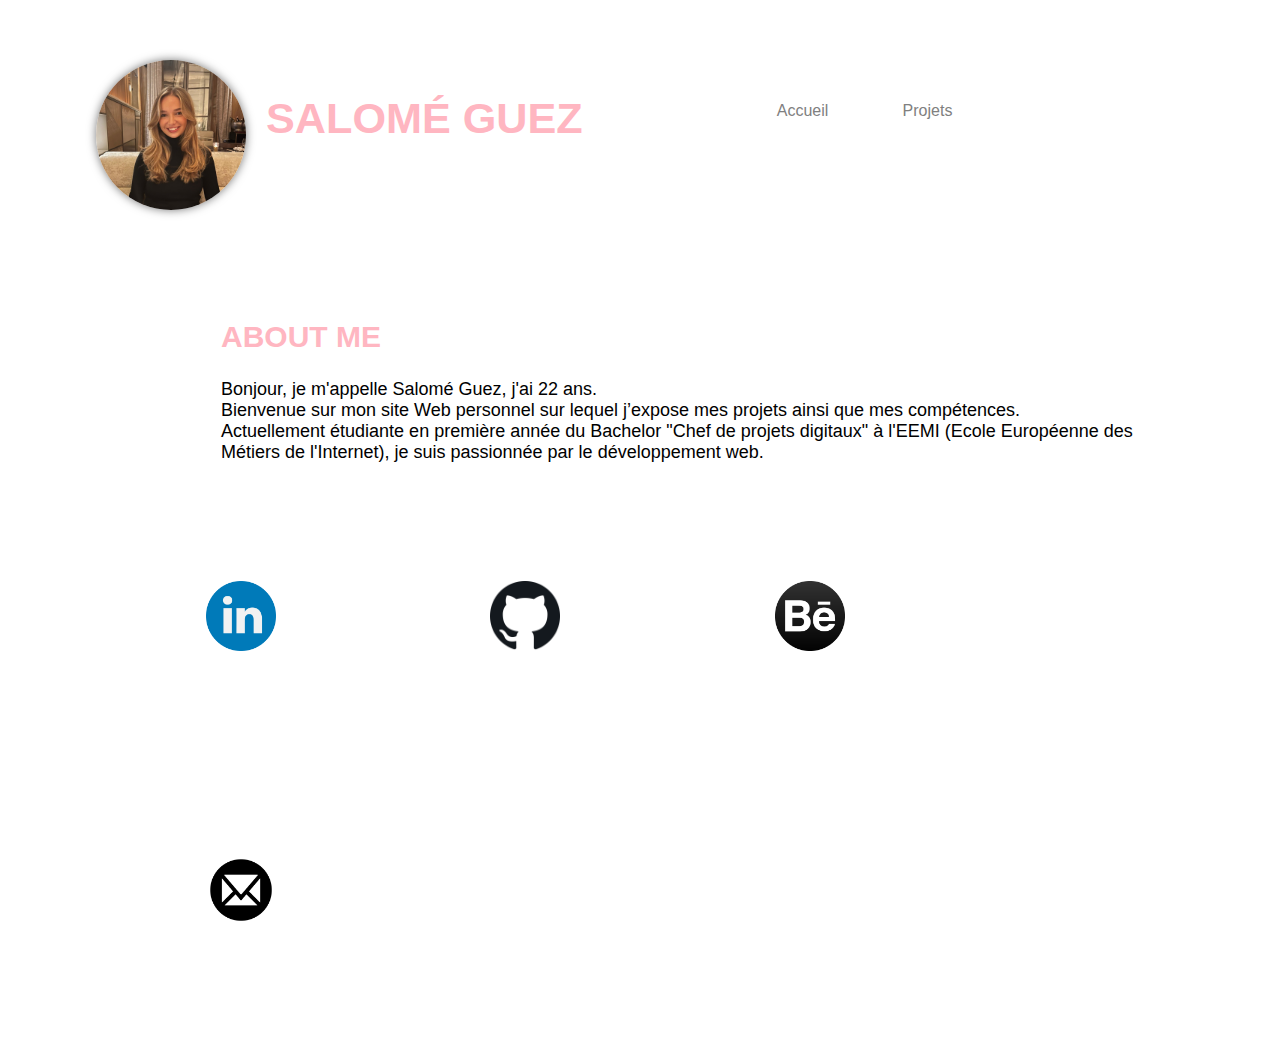
<file: index.html>
<!DOCTYPE html>
<html lang="fr">
<head>
	<meta charset="utf-8">
	<title> Site Présentation Salomé</title>
	<link rel="stylesheet" type="text/css" href="stylesite.css">
</head>

<body>
<header>
   
		<div class="photo">
			<img src="images/photoprofil.jpeg">
		</div>

		<h1 class="prenom_nom"> SALOMÉ GUEZ </h1>
		<nav>
            <ul>
            	<li><a href="index.html" class="catego">Accueil</a></li>
            	<li><a href="projets.html" class="catego">Projets</a></li>
            </ul>
        </nav>
    </header>

   <main>

	 <div class="presentation">

	<h2> ABOUT ME </h2>

	  <p>
	    Bonjour, je m'appelle Salomé Guez, j'ai 22 ans. <br>
	    Bienvenue sur mon site Web personnel sur lequel j’expose mes projets ainsi que mes compétences.<br>
	    Actuellement étudiante en première année du Bachelor "Chef de projets digitaux" à l'EEMI (Ecole Européenne des Métiers de l'Internet), je suis passionnée par le développement web. <br>

	  </p>
	 </div>
 </main>
 <footer>
	<ul>
		<li><a href="https://www.linkedin.com/in/salomé-guez-32a200224/"> 
		<div class="footer"><img src="images/linkedin.png" class="linkedin" alt="logo linkedin"></a></li></div>
		<li> <a href="https://github.com/SalomeGuez?tab=repositories"> 
		<div class= "footer"><img src="images/git.png" alt="github logo"></a></li></div>
		<li> <a href="https://www.behance.net/salomguez"> 
		  <div class= "footer"><img src="images/Behance.png" alt="behance logo"></a></li></div>
		<li><a href="mailto:guezsalome@gmail.com" class="link" target="_blank">
		<div class="footerr"><img src="images/mail.png" alt="mail logo"></a></li></div>
	  </div>
	</ul>
  </footer>
</body>
</html>
</file>
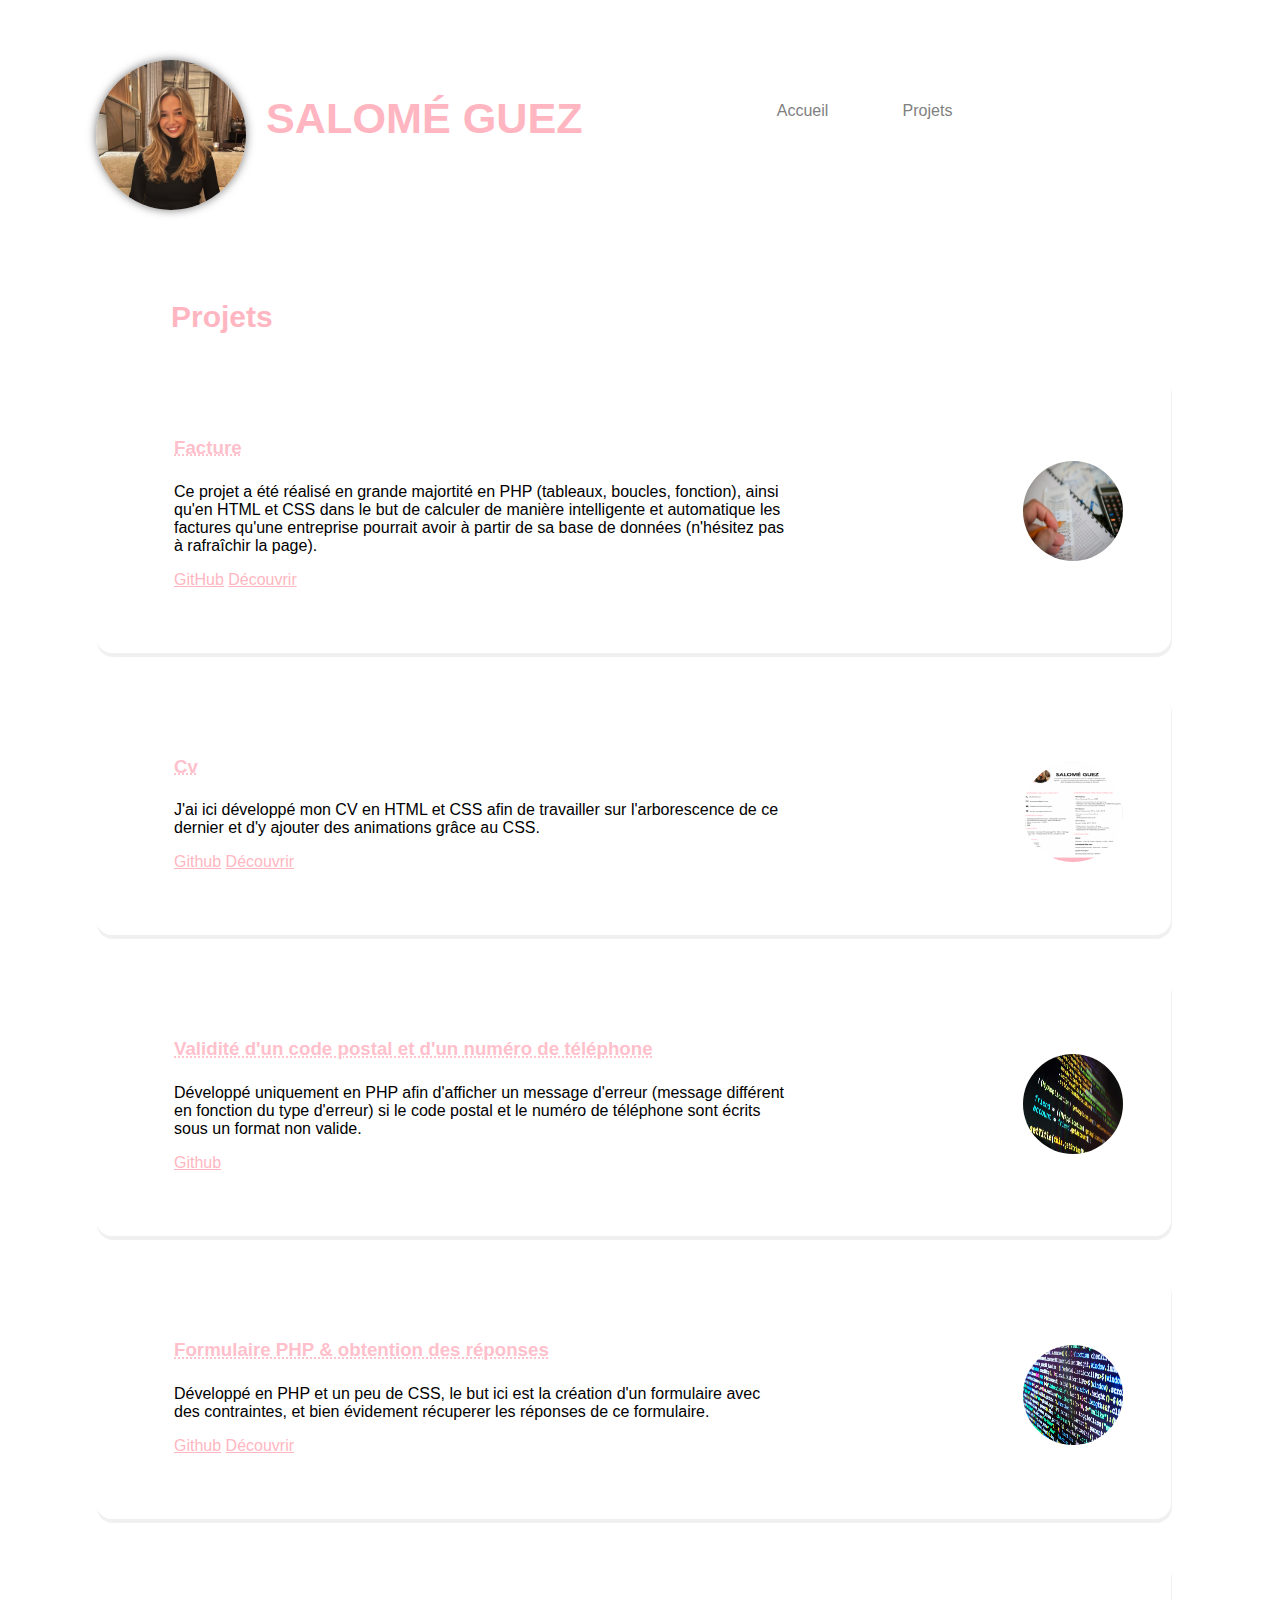
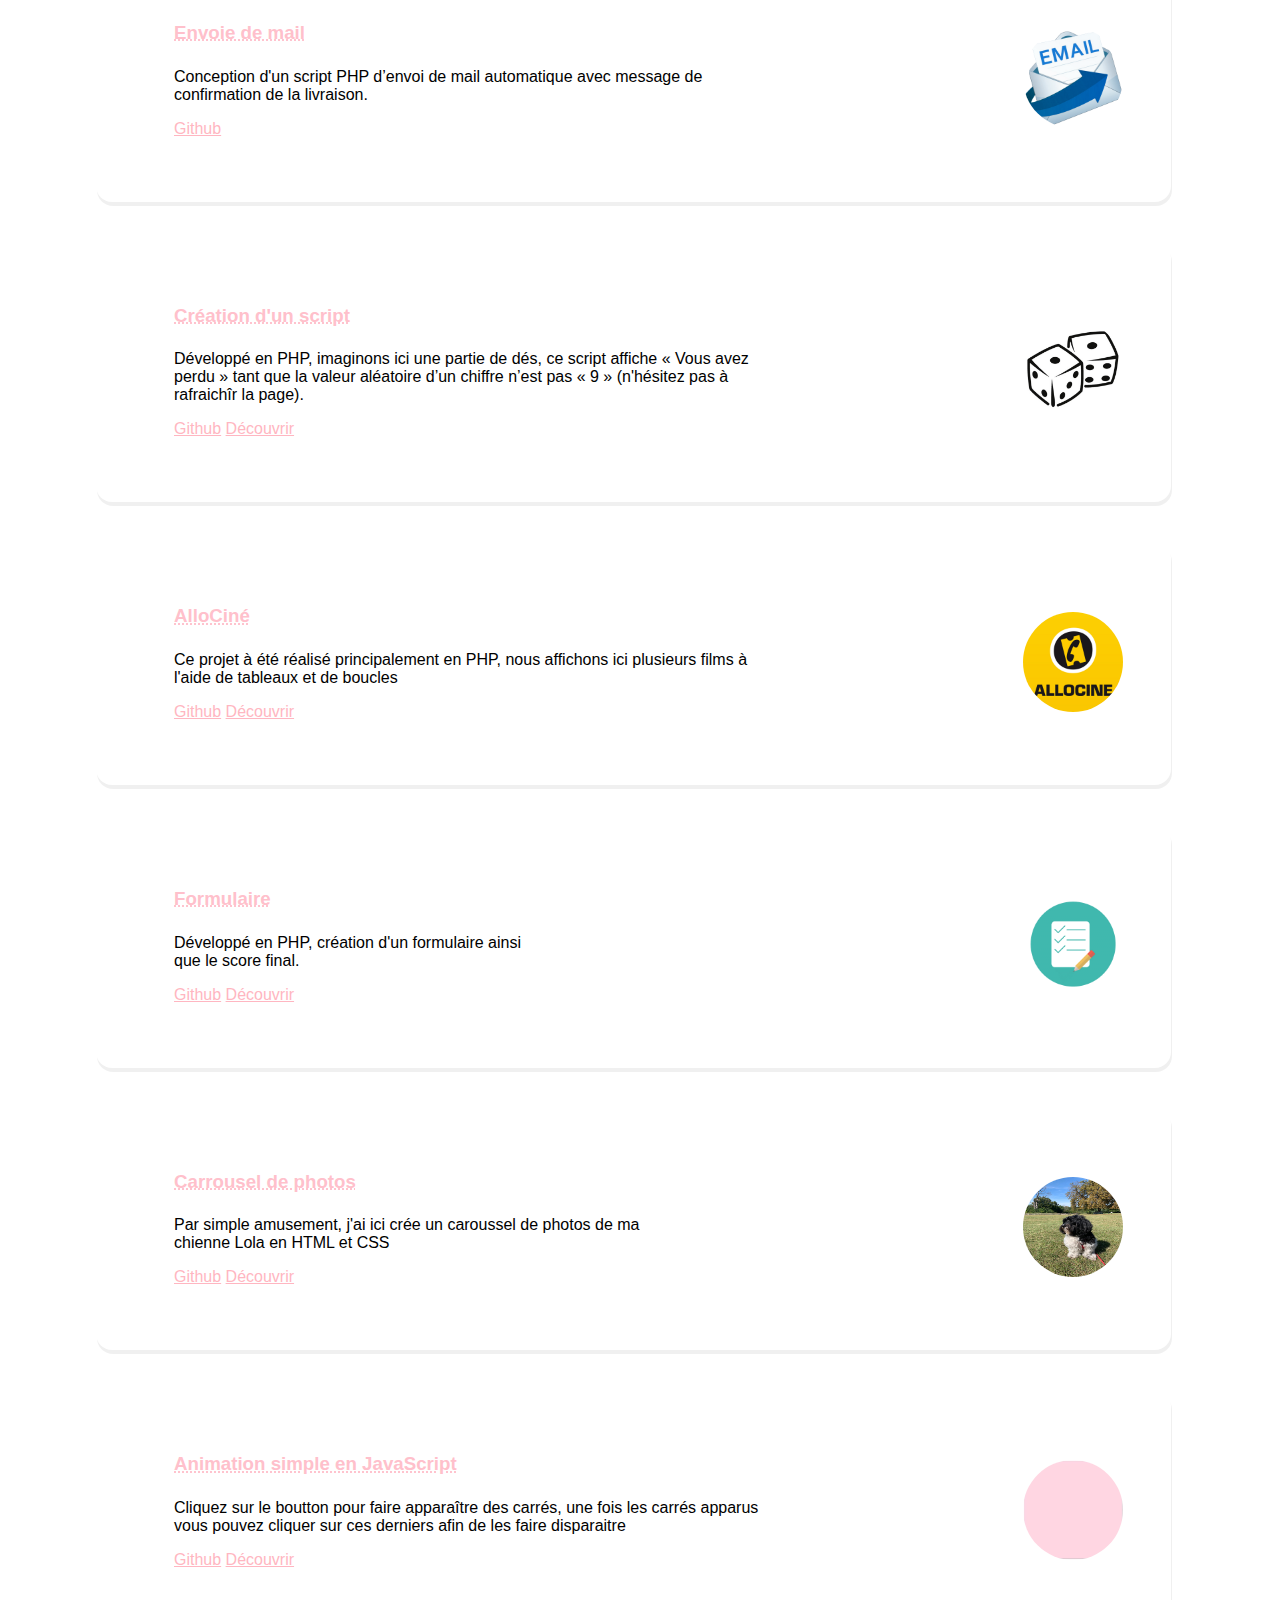
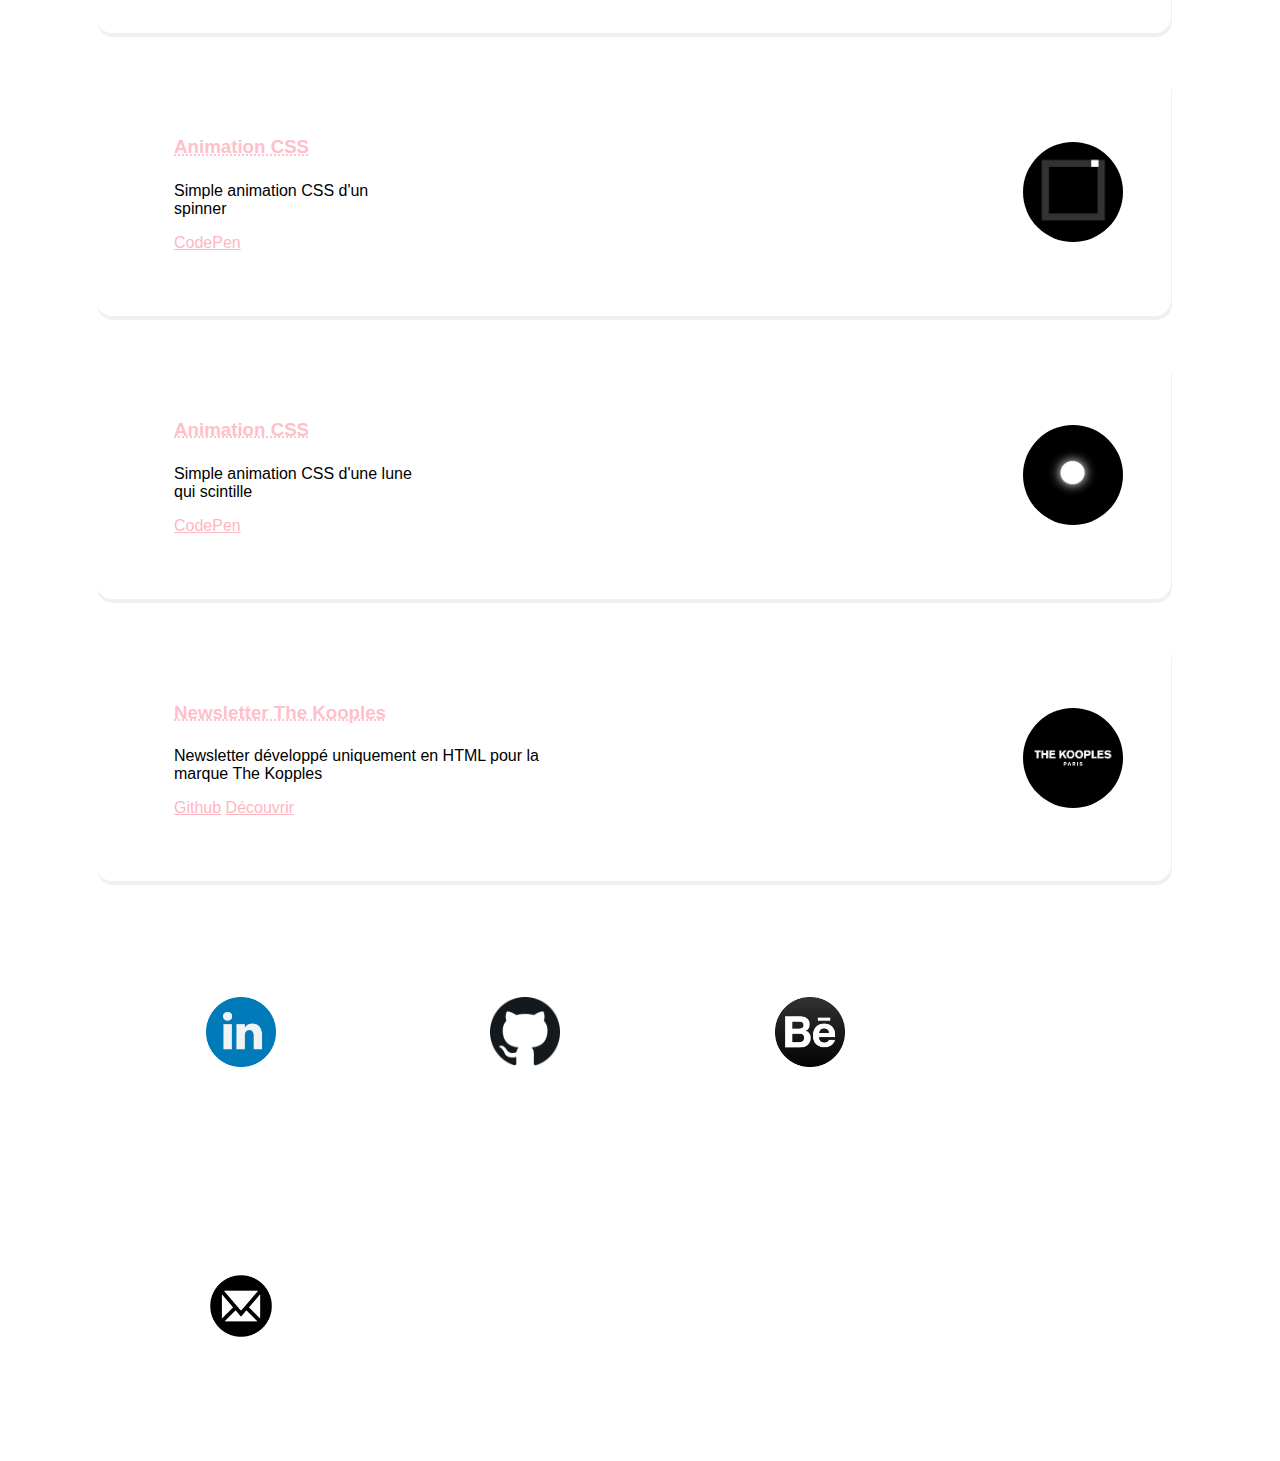
<file: projets.html>
<!DOCTYPE html>
<html>
<head>
	<meta charset="utf-8">
	<title>Projets</title>
	<link rel="stylesheet" type="text/css" href="stylesite.css">
</head>

<body>
<header>
   
		<div class="photo">
			<img src="images/photoprofil.jpeg" alt="photo de profil">
		</div>
		<div class="layer"></div>

		<h1 class="prenom_nom"> SALOMÉ GUEZ </h1>
		<nav>
            <ul>
                <li><a href="index.html" class="catego">Accueil</a></li>
                <li><a href="projets.html" class="catego">Projets</a></li>
            </ul>
        </nav>
    </header>

  <div class="projj">
   <h2> Projets</h2>

  <div class="projet">
    <div class="left">
    <h3> Facture </h3>
     <p> Ce projet a été réalisé en grande majortité en PHP (tableaux, boucles, fonction), ainsi qu'en  HTML et CSS dans le but de calculer de manière intelligente et automatique les factures qu'une entreprise pourrait avoir à partir de sa base de données (n'hésitez pas à rafraîchir la page).</p>
      <p><a href="https://github.com/SalomeGuez/facture" class="proj">GitHub</a> <a href="http://sguez.eemi.tech/Facture/facture_salomeguez.php"class="proj"> Découvrir</a></p>
      </div>
   <div class="right">
  	 <img src="images/facture.webp">
    </div>
  </div>


 <div class="projet">
  <div class="left">
  <h3> Cv</h3>
   <p> J'ai ici développé mon CV en HTML et CSS afin de travailler sur l'arborescence de ce dernier et d'y ajouter des animations grâce au CSS. </p>
   <p><a href="https://github.com/SalomeGuez/Cv"class="proj">Github</a> <a href="http://sguez.eemi.tech/cv/"class="proj"> Découvrir</a></p>
  </div>
   <div class="right">
      <img src="images/cv.png">
  </div>
</div>

<div class="projet">
  <div class="left">
  <h3> Validité d'un code postal et d'un numéro de téléphone</h3>
   <p> Développé uniquement en PHP afin d'afficher un message d'erreur (message différent en fonction du type d'erreur) si le code postal et le numéro de téléphone sont écrits sous un format non valide.</p>
   <p><a href="https://github.com/SalomeGuez/Code-postal-et-numero/blob/master/general.php"class="proj">Github</a>
  </div>
   <div class="right">
      <img src="images/code.jpeg">
  </div>
</div>

<div class="projet">
  <div class="left">
  <h3> Formulaire PHP & obtention des réponses </h3>
   <p> Développé en PHP et un peu de CSS, le but ici est la création d'un formulaire avec des contraintes, et bien évidement récuperer les réponses de ce formulaire.</p>
   <p><a href="https://github.com/SalomeGuez/Formulaire"class="proj">Github</a> <a href="http://sguez.eemi.tech/Formulaire/formulaire.php"class="proj"> Découvrir</a></p>
  </div>
   <div class="right">
      <img src="images/cod.jpeg">
  </div>
</div>

<div class="projet">
  <div class="left">
  <h3> Envoie de mail </h3>
   <p> Conception d'un script PHP d’envoi de mail automatique avec message de confirmation de la livraison.</p>
   <p><a href="https://github.com/SalomeGuez/envoie-de-mail/blob/master/mail.php"class="proj">Github</a> 
  </div>
   <div class="right">
      <img src="images/mail_.png">
  </div>
</div>

<div class="projet">
  <div class="left">
  <h3> Création d'un script</h3>
   <p> Développé en PHP, imaginons ici une partie de dés, ce script affiche « Vous avez perdu » tant que la valeur aléatoire d’un chiffre n’est pas « 9 » (n'hésitez pas à rafraichîr la page).</p>
   <p><a href="https://github.com/SalomeGuez/jeu"class="proj">Github</a>  <a href="http://sguez.eemi.tech/jeu/jeu.php"class="proj"> Découvrir</a></p>
  </div>
   <div class="right">
      <img src="images/de.jpeg">
  </div>
</div>


<div class="projet">
  <div class="left">
   <h3>AlloCiné</h3>
   <p> Ce projet à été réalisé principalement en PHP, nous affichons ici plusieurs films à l'aide de tableaux et de boucles</p>
  <p><a href="https://github.com/SalomeGuez/allocine"class="proj">Github</a> <a href="http://sguez.eemi.tech/allocine/allocine.php"class="proj"> Découvrir</a></p>
 </div>
   <div class="right"> 
   <img src="images/allocine.png">
   </div>
</div>

<div class="projet">
  <div class="left">
  <h3> Formulaire </h3>
   <p> Développé en PHP, création d'un formulaire ainsi que le score final.</p>
   <p><a href="https://github.com/SalomeGuez/Formulaire2"class="proj">Github</a> <a href="http://sguez.eemi.tech/form/form.php?erreur=form"class="proj"> Découvrir</a></p>
  </div>
   <div class="right">
      <img src="images/form.gif">
  </div>
</div>

 <div class="projet">
   <div class="left">
  <h3> Carrousel de photos </h3>
   <p> Par simple amusement, j'ai ici crée un caroussel de photos de ma chienne Lola en HTML et CSS </p>
   <p><a href="https://github.com/SalomeGuez/Carrousel-Lola-"class="proj">Github</a> <a href="http://sguez.eemi.tech/Carrousel/"class="proj"> Découvrir</a></p>
  </div>
  <div class="right">
     <img src="images/lola.jpeg">
  </div>
 </div>

 <div class="projet">
  <div class="left">
 <h3> Animation simple en JavaScript</h3>
  <p> Cliquez sur le boutton pour faire apparaître des carrés, une fois les carrés apparus vous pouvez cliquer sur ces derniers afin de les faire disparaitre</p>
  <p><a href="https://github.com/SalomeGuez/Animation-Js"class="proj">Github</a> <a href="http://sguez.eemi.tech/Animation/"class="proj"> Découvrir</a></p>
 </div>
 <div class="right">
    <img src="images/carre.jpeg">
 </div>
</div>

<div class="projet">
  <div class="left">
  <h3> Animation CSS  </h3>
   <p> Simple animation CSS d'un spinner </p>
   <p><a href="https://codepen.io/Salom-/pen/mdqGEEp"class="proj">CodePen</a> 
  </div>
   <div class="right">
      <img src="images/spinner.png">
  </div>
</div>

<div class="projet">
  <div class="left">
  <h3> Animation CSS  </h3>
   <p> Simple animation CSS d'une lune qui scintille</p>
   <p><a href="https://codepen.io/Salom-/pen/abVaZOd"class="proj">CodePen</a> 
  </div>
   <div class="right">
      <img src="images/lune.png">
  </div>
</div>

<div class="projet">
  <div class="left">
 <h3> Newsletter The Kooples </h3>
  <p> Newsletter développé uniquement en HTML pour la marque The Kopples</p>
  <p><a href="https://github.com/SalomeGuez/Newsletter"class="proj">Github</a> <a href="http://sguez.eemi.tech/Newsletter.html"class="proj"> Découvrir</a></p>
 </div>
 <div class="right">
    <img src="images/tks.png">
 </div>
</div>
</div>
<footer>
	<ul>
		<li><a href="https://www.linkedin.com/in/salomé-guez-32a200224/"> 
		<div class="footer"><img src="images/linkedin.png" class="linkedin" alt="logo linkedin"></a></li></div>
		<li> <a href="https://github.com/SalomeGuez?tab=repositories"> 
		<div class= "footer"><img src="images/git.png" alt="github logo"></a></li></div>
		<li> <a href="https://www.behance.net/salomguez"> 
		  <div class= "footer"><img src="images/Behance.png" alt="behance logo"></a></li></div>
		<li><a href="mailto:guezsalome@gmail.com" class="link" target="_blank">
		<div class="footerr"><img src="images/mail.png" alt="mail logo"></a></li></div>
	  </div>
	</ul>
  </footer>
</body>
</html>
</file>
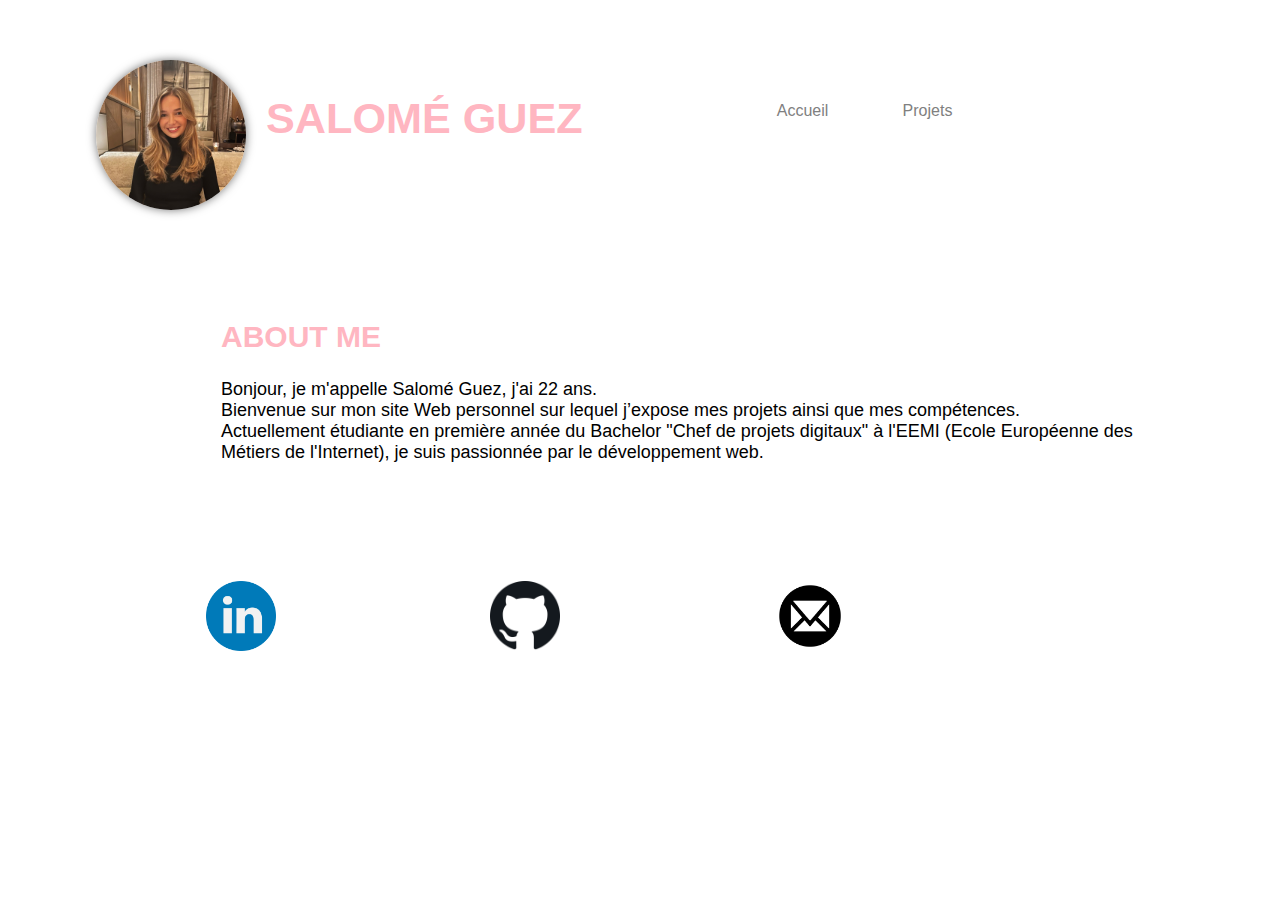
<file: site.html>
<!DOCTYPE html>
<html lang="fr">
<head>
	<meta charset="utf-8">
	<title> Site Présentation Salomé</title>
	<link rel="stylesheet" type="text/css" href="stylesite.css">
</head>

<body>
<header>
   
		<div class="photo">
			<img src="images/photoprofil.jpeg">
		</div>

		<h1 class="prenom_nom"> SALOMÉ GUEZ </h1>
		<nav>
            <ul>
            	<li><a href="site.html" class="catego">Accueil</a></li>
            	<li><a href="projets.html" class="catego">Projets</a></li>
            </ul>
        </nav>
    </header>

   <main>

	 <div class="presentation">

	<h2> ABOUT ME </h2>

	  <p>
	    Bonjour, je m'appelle Salomé Guez, j'ai 22 ans. <br>
	    Bienvenue sur mon site Web personnel sur lequel j’expose mes projets ainsi que mes compétences.<br>
	    Actuellement étudiante en première année du Bachelor "Chef de projets digitaux" à l'EEMI (Ecole Européenne des Métiers de l'Internet), je suis passionnée par le développement web. <br>

 
	  </p>
	</div>
 </main>
</body>
<footer>
	<ul>
	       <li><a href="https://www.linkedin.com/in/salomé-guez-32a200224/"> 
			<div class="photooa"><img src="images/linkedin.png" class="linkedin" alt="logo linkedin"></a></li></div>
			<li> <a href="https://github.com/SalomeGuez?tab=repositories"> 
			<div class="photoo2a"><img src="images/git.png" alt="github logo"></a></li></div>
			<li><a href="mailto:guezsalome@gmail.com" class="link" target="_blank">
			<div class="photoo3a"><img src="images/mail.png" alt="mail logo"></a></li></div>
	</ul>
</footer>
</html>
</file>
<file: stylesite.css>
body {
    font-family: Avenir, sans-serif;
    width: 85%;
    margin: 0 auto;

}


.projet {
    display: flex;
    justify-content: space-between;
    align-content: center;
    width: 90%;
    margin-top: 40px;
    align-items: center;
    padding: 3rem;
    border-radius: 16px;
    box-shadow: 1px 4px rgba(230, 230, 230, 0.603);
    transition: box-shadow 300ms ease;
    cursor: pointer;
}


.projet:hover {
    box-shadow: 3px 7px rgba(255, 182, 193, 0.603);

}

.projet .right img {
    width: 100px;
    height: 100px;
    border-radius: 50%;
}


.photo {
    margin: 100px 100px 100px 0px;
    margin-left: 0px;
}

.photo img {

    position: relative;
    width: 150px;
    height: 150px;
    box-shadow: 0px 0px 10px #777;
    border-radius: 50%;
    margin-top: -40px;
    z-index: 1;
    transition: height 0.5s ease, width 0.5s ease;
   
}
.photo img:hover {
    width: 160px;
    height: 160px;
    box-shadow: 5px 5px 30px 25px rgb(255, 255, 255);
    
}


@keyframes enterFromRight {
    from { left: 100%; }
    to { left: 0; }
}

@keyframes enterFromLeft {
    from { left: -100%; }
    to { left: 0; }
}

.catego {
    text-decoration: none;
    color: grey;
    position: relative;
    left: 50px;
}


.catego:hover {
    color: pink;
    text-align: center;
    font-size: 18px;
    font-weight: bold;
    }

.prenom_nom {
    position: relative;
    margin-left: 170px;
    margin-top: -220px;
    font-size: 2.7em;
    animation: enterFromRight 1s cubic-bezier(0,.58,.13,1.15), fadeIn 1.7s ease;
    color: lightpink;

}

h2 {

    position: relative;
    margin-left: 75px;
    margin-top: 180px;
    animation: enterFromLeft 1s cubic-bezier(0,.58,.13,1.38), fadeIn 2s ease;
    color: lightpink;
    font-size: 30px;
}

p {

    position: relative;
    margin-left: 30px;
    animation: enterFromLeft 1s cubic-bezier(0,.58,.13,1.38), fadeIn 2s ease;
    width: 70%;
}

ul {
    padding: 0;
    list-style: none;
}
header {
    position: sticky;
}

nav {
    height: 100%;
    max-width: 600px;
    margin: auto;
    margin-top: -70px;

}

nav > ul {
    list-style: none;
    padding: 0;
    margin: 0;
    display: flex;
    position: relative;
    height: 100%;
    align-items: center;
    margin-top: -42px;
    margin-left: 350px;

}
nav > ul > li {
    flex: 1 1 70%;
    text-align: center;

}

h3{
    position: relative;
    margin-left: 25px;
    margin-top: 10px;
    color: pink;
    padding: 5px;
    animation: enterFromLeft 1s cubic-bezier(0,.58,.13,1.38), fadeIn 2s ease;
    text-decoration: underline dotted;

}

.presentation {

    font-size: 18px;
    width: 120%;
    margin-left: 95px;
    margin-top: 200px;
    
}

.presentation  h2 {
     margin-left: 30px;
    margin-top: 180px;


}

.proj:hover {
    color: pink;
    text-align: center;
    font-weight: bold;
    font-size: 18px;

}


.projj a {
    color: lightpink;
}

footer ul li {
    display: inline-block;
    align-items: center;
    align-content: center;
    margin: 100px 100px 100px 110px;
}
footer img { 
    height: 70px;
    width: 70px;
    transition: height 1s ease, width 1s ease;
}

footer img:hover {

    height: 80px;
    width: 80px;
    box-shadow: 5px 5px 30px 25px rgb(255, 255, 255);
}

@media only screen and (max-width: 980px) {
    nav
    {
        width: auto;
        text-align: left;
    }
    
    nav ul
    {
        flex-direction: column;
        position: relative;
        left: 180px;
    }

    nav li
    {
        padding-left: 4px;
        
    }
    
    nav a
    {
        font-size: 1.4em;
    }
    
    nav a:hover
    {
        border-bottom: 1;
    }

main .presentation {
    width: fit-content;
    margin: 0%;
}


 .projj 

    {
        width: 120%;
        text-align: left;
        position: relative;
        left: 50px;
}
.projj h3 {
    font-size: 10px;
}

footer {

display:flex;
width: 140%;
position: relative;

}

footer li {
    align-content: center;
    align-items: center;
    
}
}
</file>
